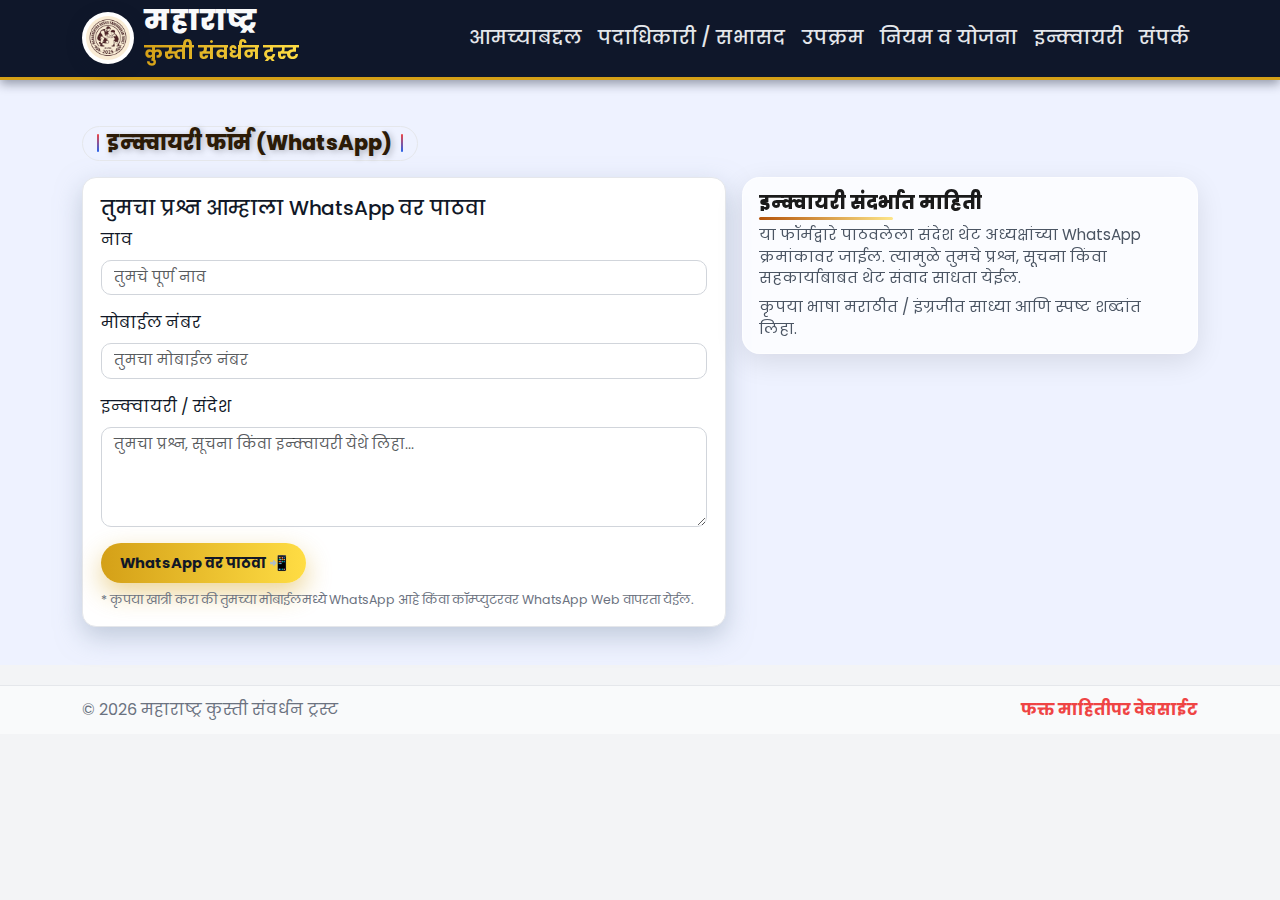
<file: enquiry.html>
<!DOCTYPE html>
<html lang="mr">
<head>
    <meta charset="UTF-8" />
    <title>इन्क्वायरी – महाराष्ट्र कुस्ती संवर्धन ट्रस्ट</title>
    <meta name="viewport" content="width=device-width, initial-scale=1" />

    <!-- Bootstrap 5 CSS -->
    <link href="https://cdn.jsdelivr.net/npm/bootstrap@5.3.3/dist/css/bootstrap.min.css" rel="stylesheet">

    <!-- Google Font -->
    <link href="https://fonts.googleapis.com/css2?family=Poppins:wght@300;400;600;700&display=swap" rel="stylesheet">

    <!-- Shared CSS -->
    <link rel="stylesheet" href="style.css">
</head>
<body>

<!-- NAV (इथे लिंक index.html कडे आहेत) -->
<nav class="navbar navbar-expand-lg navbar-dark">
    <div class="container d-flex align-items-center">
        <div class="brand-wrap">
            <div class="brand-logo">
                <img src="images/logo.png" alt="MKST Logo">
            </div>
            <div class="brand-text">
                <div class="line1">महाराष्ट्र </div>
                <div class="line2">कुस्ती संवर्धन ट्रस्ट </div>
            </div>
        </div>

        <button class="navbar-toggler ms-auto" type="button" data-bs-toggle="collapse" data-bs-target="#navMenu">
            <span class="navbar-toggler-icon"></span>
        </button>

        <div class="collapse navbar-collapse ms-3" id="navMenu">
            <ul class="navbar-nav ms-auto nav-links">
                <li class="nav-item"><a class="nav-link" href="index.html#about">आमच्याबद्दल</a></li>
                <li class="nav-item"><a class="nav-link" href="index.html#members">पदाधिकारी / सभासद</a></li>
                <li class="nav-item"><a class="nav-link" href="index.html#activities">उपक्रम</a></li>
                <li class="nav-item"><a class="nav-link" href="index.html#discipline">नियम व योजना</a></li>
                <li class="nav-item"><a class="nav-link active" href="enquiry.html">इन्क्वायरी</a></li>
                <li class="nav-item"><a class="nav-link" href="index.html#contact">संपर्क</a></li>
            </ul>
        </div>
    </div>
</nav>

<!-- ENQUIRY PAGE MAIN CONTENT -->
<section class="section-padding enquiry-section">
    <div class="container">
        <h2 class="mb-3">इन्क्वायरी फॉर्म (WhatsApp)</h2>
        <div class="row g-3">
            <div class="col-lg-7">
                <div class="enquiry-card">
                    <h5 class="mb-2">तुमचा प्रश्न आम्हाला WhatsApp वर पाठवा</h5>
<!--
                    <p class="muted small mb-3">
                        खालील फॉर्म भरल्यानंतर तुमच्या मोबाईल/कॉम्प्युटरवर WhatsApp वेब उघडेल आणि
                        संदेश थेट अध्यक्षांच्या क्रमांकावर पाठवण्यासाठी तयार होईल.
                    </p>
-->
                    <form id="enquiryForm">
                        <div class="mb-3">
                            <label for="enqName" class="form-label">नाव</label>
                            <input type="text" id="enqName" class="form-control form-control-custom" placeholder="तुमचे पूर्ण नाव" required>
                        </div>
                        <div class="mb-3">
                            <label for="enqMobile" class="form-label">मोबाईल नंबर</label>
                            <input type="tel" id="enqMobile" class="form-control form-control-custom" placeholder="तुमचा मोबाईल नंबर" required>
                        </div>
                        <div class="mb-3">
                            <label for="enqMessage" class="form-label">इन्क्वायरी / संदेश</label>
                            <textarea id="enqMessage" class="form-control form-control-custom" rows="4" placeholder="तुमचा प्रश्न, सूचना किंवा इन्क्वायरी येथे लिहा..." required></textarea>
                        </div>
                        <button type="submit" class="btn enquiry-btn">
                            WhatsApp वर पाठवा 📲
                        </button>
                        <p class="muted very-small mt-2 mb-0">
                            * कृपया खात्री करा की तुमच्या मोबाईलमध्ये WhatsApp आहे किंवा कॉम्प्युटरवर WhatsApp Web वापरता येईल.
                        </p>
                    </form>
                </div>
            </div>
            <div class="col-lg-5">
                <div class="info-card">
                    <h5>इन्क्वायरी संदर्भात माहिती</h5>
                    <p class="muted mb-2">
                        या फॉर्मद्वारे पाठवलेला संदेश थेट अध्यक्षांच्या WhatsApp क्रमांकावर जाईल.
                        त्यामुळे तुमचे प्रश्न, सूचना किंवा सहकार्याबाबत थेट संवाद साधता येईल.
                    </p>
                    <p class="muted mb-0">
                        कृपया भाषा मराठीत / इंग्रजीत साध्या आणि स्पष्ट शब्दांत लिहा.
                    </p>
                </div>
            </div>
        </div>
    </div>
</section>

<footer>
    <div class="container d-flex flex-wrap justify-content-between align-items-center">
        <div>© <span id="year"></span> महाराष्ट्र कुस्ती संवर्धन ट्रस्ट</div>
        <div style="color:var(--accent-red);font-weight:700">फक्त माहितीपर वेबसाईट</div>
    </div>
</footer>

<!-- JS -->
<script src="https://cdn.jsdelivr.net/npm/bootstrap@5.3.3/dist/js/bootstrap.bundle.min.js"></script>
<script src="script.js"></script>
</body>
</html>
</file>
<file: style.css>
:root{
    --bg:#f3f4f6;
    --accent-red:#ef4444;
    --accent-blue:#2563eb;
    --text-main:#111827;
    --text-muted:#6b7280;
    --card-bg:#ffffff;
    --border-soft:#e5e7eb;
}
*{
    box-sizing:border-box;
    font-family:"Poppins",system-ui,-apple-system,"Segoe UI",Roboto,"Helvetica Neue",Arial;
}
body{
    margin:0;
    background:var(--bg);
    color:var(--text-main);
    -webkit-font-smoothing:antialiased;
}
a{color:inherit;text-decoration:none}



/* NAVBAR with Logo */
.navbar{
    background:#0f172a;
    padding:0.4rem 1rem;
    box-shadow:0 4px 10px rgba(15,23,42,0.4);
    border-bottom: 3px solid #d4a017;  Golden Divider 
}

/*
.navbar {
    background: #0f172a;
    padding: 0.4rem 1rem;
    box-shadow: 0 4px 10px rgba(15,23,42,0.4);
    border-bottom: 3px solid #d4a017;  Golden Divider 
}
*/


.brand-wrap{display:flex;align-items:center;gap:10px}
.brand-logo{
    width:52px;height:52px;border-radius:50%;overflow:hidden;flex:0 0 52px;
    display:flex;align-items:center;justify-content:center;
    background:#ffffff;padding:4px;
    box-shadow:0 4px 14px rgba(15,23,42,0.6);
}
.brand-logo img{width:100%;height:100%;object-fit:contain;display:block;border-radius:50%}
.brand-text{display:flex;flex-direction:column;line-height:1}
.brand-text .line1{
    font-size:1.8rem;font-weight:800;letter-spacing:1px;text-transform:uppercase;color:#f9fafb;
}


.brand-text .line2 {
    font-size: 1.2rem;
    font-weight: 700;
    text-transform: uppercase;
    background: linear-gradient(90deg, #d4a017, #ffdd44);
    -webkit-background-clip: text;
    -webkit-text-fill-color: transparent;
    background-clip: text;
    margin-top: 4px;
    margin-bottom: 4px;
    padding-top: 4px;
    padding-bottom: 4px;
}

.brand-text .line2 .white-text {
    background: linear-gradient(30deg, #ffd700, #fff8dc, #ffffff);
    -webkit-background-clip: text;
    -webkit-text-fill-color: transparent;
    background-clip: text;
    font-weight: 700;
}

/* NAV links + hover */
.nav-links .nav-link{
    color:#d4a017;
    padding:.4rem .7rem;
    font-size:1.2rem;
}

/* Attractive hover */
.nav-links .nav-link {
    position: relative;
    color: #e5e7eb !important;
    font-weight: 500;
    transition: color 0.25s ease;
}

.nav-links .nav-link::after {
    content: "";
    position: absolute;
    left: 50%;
    bottom: -2px;
    transform: translateX(-50%) scaleX(0);
    transform-origin: center;
    width: 70%;
    height: 3px;
    border-radius: 20px;
    background: linear-gradient(90deg, var(--accent-red), var(--accent-blue));
    box-shadow: 0 0 10px rgba(37,99,235,0.5);
    transition: transform 0.28s ease;
}

.nav-links .nav-link:hover {
    color: #ffffff !important;
}

.nav-links .nav-link:hover::after,
.nav-links .nav-link:focus::after {
    transform: translateX(-50%) scaleX(1);
}


/* SIMPLE & PROFESSIONAL – RUNNING UPDATE BAR */
.live-updates{
    width:100%;
    background:#fefce8;                 /* हलका क्रीम */
    border-top:1px solid #e5e7eb;
    border-bottom:1px solid #e5e7eb;
    padding:4px 0;                      /* डेस्कटॉपवर थोडंसं उंच */
    display:flex;
    align-items:center;
    gap:10px;
    overflow:hidden;
    font-size:0.9rem;
    color:#b91c1c;                      /* तुम्ही मागितलेला डार्क रेड टेक्स्ट */
    border-bottom: 3px solid #d4a017;
}

/* डावीकडचा LIVE टॅग */
.live-updates::before{
    content:"LIVE अपडेट";
    margin-left:12px;
    padding:2px 10px;
    border-radius:999px;
    font-size:0.8rem;
    font-weight:600;
    background:#dc2626;
    color:#fff;
}

/* चालणारा मजकूर */
.live-updates span{
    display:inline-block;
    padding-left:20px;
    white-space:nowrap;
    transform:translateX(0);             /* सुरूवातीपासूनच दिसेल */
    animation:scrollText 16s linear infinite;
}

/* स्क्रोल – आता 0 ते -100 */
@keyframes scrollText{
    from{ transform:translateX(0); }
    to{   transform:translateX(-100%); }
}

/* मोबाईलवर LIVE अपडेट बार थोडा स्लिम करा */
@media (max-width: 600px) {
    .live-updates{
        padding: 2px 0;          /* बारची उंची कमी */
        font-size: 0.80rem;      /* टेक्स्ट थोडं लहान */
    }

    .live-updates::before{
        margin-left: 8px;
        padding: 1px 7px;        /* LIVE टॅग छोटा */
        font-size: 0.72rem;
    }

    .live-updates span{
        padding-left: 10px;      /* डावीकडचा gap कमी */
    }
}


/* HERO – medium dark background */
.hero {
    padding: 86px 0 40px;
    background:
        radial-gradient(at 10% 0%, rgba(37,99,235,0.28) 0%, transparent 55%),
        radial-gradient(at 90% 100%, rgba(239,68,68,0.25) 0%, transparent 55%),
        linear-gradient(135deg, #020617 0%, #111827 45%, #1f2937 100%);
    color: #f9fafb;
    padding-top: 1.5rem;
}
.hero .title{
    font-size:clamp(1.9rem,4vw,2.6rem);
    font-weight:800;
    margin:0 0 .6rem;
    display:inline-block;
    padding-bottom:6px;
    position:relative;
    color:#f9fafb;
}
.hero .title::after{
    content:"";
    position:absolute;
    left:0;
    bottom:0;
    width:55%;
    height:3px;
    border-radius:999px;
    background:linear-gradient(90deg,var(--accent-red),var(--accent-blue));
    box-shadow:0 3px 10px rgba(37,99,235,0.55);
}
.hero p.lead{
    opacity:.95;
    margin-bottom:1rem;
    color:#e5e7eb;
}

.hero .cta{
    display:flex;
    gap:12px;
    flex-wrap:wrap;
    margin-top:12px
}
.hero-card h5 {
    font-size: 1rem;
    font-weight: 600    ;
    color: #808587;
    margin-bottom: 10px;
    background: none !important;
    text-shadow: 0 1px 3px rgba(0,0,0,0.18);
}


.btn-primary-custom{
    background:linear-gradient(90deg,var(--accent-red),var(--accent-blue));
    border:none;
    color:#fff;
    padding:.6rem 1.1rem;
    border-radius:999px;
    font-weight:700;
    font-size:0.92rem;
    box-shadow:0 8px 24px rgba(37,99,235,0.35);
}

.btn-primary-custom:hover{
    box-shadow: 0 8px 28px rgba(21,128,61,0.55);
    transform: translateY(-3px) scale(1.05);
}

.btn-secondary-custom{
   background:linear-gradient(90deg,var(--accent-red),var(--accent-blue));
    border:none;
    color:#fff;
    padding:.6rem 1.1rem;
    border-radius:999px;
    font-weight:700;
    font-size:0.92rem;
    box-shadow:0 8px 24px rgba(37,99,235,0.35);
}
.btn-secondary-custom:hover{
/*    background:#f9fafb;*/
    box-shadow: 0 8px 28px rgba(21,128,61,0.55);
    transform: translateY(-3px) scale(1.05);
}

.hero-card{
    background:#ffffff;
    padding:12px 12px 12px 12px;
    border-radius:18px;
    border:1px solid var(--border-soft);
    box-shadow:0 10px 28px rgba(148,163,184,0.45);
    border: 3px solid #d4a017;
}


/* Generic cards */
.section-padding{padding:46px 0 38px}
h2.mb-3{
    font-weight: 800;
    margin-bottom: 6px;
    color: #1a1a1a;
    font-size: 1.18rem;
    position: relative;
    border-bottom: linear-gradient(90deg, #b45309, #fde68a);
}



/* ABOUT Info Cards Upgrade */
.info-card {
    background: rgba(255,255,255,0.75);
    border-radius: 18px;
    padding: 14px 16px;
    border: 1px solid rgba(255,255,255,0.6);
    backdrop-filter: blur(10px);
    -webkit-backdrop-filter: blur(10px);
    box-shadow: 0 8px 28px rgba(0,0,0,0.10);
    transition: transform .25s ease, box-shadow .25s ease;
}

/* Hover lift */
.info-card:hover {
    transform: translateY(-6px);
    box-shadow: 0 14px 38px rgba(0,0,0,0.18);
}

/* Card Titles */
.info-card h5 {
    font-weight: 800;
    margin-bottom: 6px;
    color: #1a1a1a;
    font-size: 1.18rem;
    position: relative;
    display: inline-block;
    padding-bottom: 4px;
}

/* Gradient Underline */
.info-card h5::after {
    content: "";
    position: absolute;
    bottom: -2px;
    left: 0;
    width: 60%;
    height: 3px;
    border-radius: 8px;
    background: linear-gradient(90deg, #b45309, #fde68a);
}


/* Text improvement */
.info-card p,
.info-card li {
    color: #4b5563;
    font-size: 0.95rem;
    line-height: 1.4;
    margin-bottom: 6px;
}

/* Mobile optimization */
@media(max-width: 600px) {
    .info-card {
        padding: 12px 14px;
        border-radius: 14px;
    }
    .info-card h5 {
        font-size: 1.05rem;
    }
    .info-card h5::after {
        width: 50%;
    }
}



.muted{color:var(--text-muted);}

/* Officers card with photo */
.officer-card{
    display:flex;
    align-items:center;
    gap:18px;
    background:#ffffff;
    margin:auto;
    padding:18px 20px;
    border-radius:20px;
    border:1px solid rgba(0,0,0,0.06);
    box-shadow:
        0 4px 6px rgba(0,0,0,0.05),
        0 10px 25px rgba(0,0,0,0.10);
    transition: all .25s ease-in-out;
}

.officer-card:hover{
    transform:translateY(-5px);
    box-shadow:
        0 6px 10px rgba(0,0,0,0.06),
        0 14px 32px rgba(0,0,0,0.18);
}

.officer-photo{
    width:100px;
    height:100px;
    border-radius:12px;
    overflow:hidden;
    flex:0 0 86px;
    display:flex;
    align-items:center;
    justify-content:center;
    background:#e5e7eb;
    border: 1px solid gold;
}

.officer-photo img{
    width:100%;
    height:100%;
    object-fit:cover;
    display:block;
    flex-shrink:0;
    box-shadow:0 4px 12px rgba(0,0,0,0.15);
}

.officer-meta .name{
    font-size:1.25rem;
    font-weight:800;
    color:#0f172a;
}

.officer-meta .role{
    font-size:1rem;
    font-weight:600;
    margin-top:3px;
    color:#4b5563;
}

.officer-meta .mobile{
    margin-top:6px;
    font-size:.95rem;
    color:#6b7280;
}







/* Tabs for Members */
.members-nav .nav-link{
    border-radius:999px;
    padding:6px 14px;
    font-size:0.88rem;
    border:1px solid transparent;
    color:var(--text-muted);
}
.members-nav .nav-link.active{
    background:linear-gradient(90deg,var(--accent-blue),var(--accent-red));
    color:#ffffff !important;
    border-color:transparent;
    box-shadow:0 8px 18px rgba(37,99,235,0.35);
}
.members-nav .nav-link:not(.active):hover{
    background:#e5e7eb;
    color:var(--text-main);
}

/* Members table */
.table-wrapper{
    background:#ffffff;
    border-radius:12px;
    padding:10px;
    border:1px solid var(--border-soft);
    box-shadow:0 6px 18px rgba(148,163,184,0.35);
    margin-top:8px;
}
.table-custom{
    width:100%;
    border-collapse:collapse;
    font-size:.92rem;
    color:var(--text-main);
}
.table-custom thead{
    background:linear-gradient(135deg,var(--accent-blue),var(--accent-red));
    color:#ffffff;
}
.table-custom th,
.table-custom td{
    padding:8px 11px;
    border-bottom:1px solid #e5e7eb;
}
.table-custom th{
    font-size:0.8rem;
    text-transform:uppercase;
    letter-spacing:0.06em;
}
.table-custom tbody tr:nth-child(odd){
    background:#ffffff;
}
.table-custom tbody tr:nth-child(even){
    background:#f9fafb;
}
.table-custom tbody tr:hover{
    background:#e5efff;
}
.name-cell{
    font-weight:600;
}

/* discipline + vision columns */
.info-grid{
    display:grid;
    grid-template-columns:1fr 1fr;
    gap:16px;
}
@media(max-width:900px){
    .info-grid{grid-template-columns:1fr}
}

.contact-card{
    background:#ffffff;
    padding:16px;
    border-radius:12px;
    border:1px solid var(--border-soft);
    box-shadow:0 6px 18px rgba(148,163,184,0.35);
}

footer{
    border-top:1px solid var(--border-soft);
    padding:12px 0;
    margin-top:20px;
    color:var(--text-muted);
    background:#f9fafb;
}




/* ENQUIRY SECTION */
.enquiry-section{
    background:#eef2ff;
}
.enquiry-card{
    background:#ffffff;
    padding:18px 18px 16px 18px;
    border-radius:14px;
    border:1px solid var(--border-soft);
    box-shadow:0 10px 26px rgba(148,163,184,0.5);
}
.form-control-custom{
    border-radius:10px;
    border:1px solid #d1d5db;
    font-size:0.9rem;
}
.form-control-custom:focus{
    border-color:#d4a017;
    box-shadow:0 0 0 2px rgba(212,160,23,0.25);
}
.enquiry-btn{
    background:linear-gradient(90deg,#d4a017,#ffdd44);
    border:none;
    color:#111827;
    font-weight:700;
    padding:0.55rem 1.2rem;
    border-radius:999px;
    font-size:0.92rem;
    box-shadow:0 10px 26px rgba(212,160,23,0.45);
}
.enquiry-btn:hover{
    filter:brightness(0.95);
}
.very-small{
    font-size:0.78rem;
}



.whatsapp-contact {
    display: inline-block;
    background: #25D366;
    color: #ffffff !important;
    font-weight: 700;
    padding: 10px 18px;
    border-radius: 50px;
    font-size: 1rem;
    text-align: center;
    transition: 0.3s ease;
    box-shadow: 0 0 10px rgba(37, 211, 102, 0.6);
}

.whatsapp-contact:hover {
    background: #1fa855;
    box-shadow: 0 0 14px rgba(37, 211, 102, 0.9);
    transform: scale(1.05);
}


/* WhatsApp Icon Styling */
.whatsapp-icon {
    font-size: 22px;
    margin-right: 6px;
    vertical-align: middle;
    color: #25D366 !important;
    transition: 0.3s ease;
}

.whatsapp-contact:hover .whatsapp-icon {
    color: #fff !important;
/*    filter: brightness(500%);*/
}




/* CONTACT CARD – PREMIUM LOOK */
#contact .contact-card{
    background: linear-gradient(135deg,#ffffff 10%, #fef3c7 100%);
    border-radius: 18px;
    padding: 18px 20px;
    border: 1px solid rgba(250, 204, 21, 0.4);
    box-shadow:
        0 4px 10px rgba(0,0,0,0.04),
        0 10px 26px rgba(0,0,0,0.08);
    position: relative;
}

/* डाव्या बाजूला गोल्ड पट्टी */
#contact .contact-card::before{
    content:"";
    position:absolute;
    left:0;
    top:16px;
    bottom:16px;
    width:4px;
    border-radius:0 10px 10px 0;
    background:linear-gradient(180deg,#b45309,#fbbf24);
}

/* वरचा ट्रस्टचा नाव */
#contact .contact-card strong{
    display:block;
    font-size:1.2rem;
    font-weight:800;
    color:#111827;
    margin-bottom:6px;
}

/* मोबाईल / ई-मेल ओळी */
#contact .contact-card p{
    margin:2px 0;
    font-size:0.95rem;
    line-height:1.4;
}

/* मोबाईल आणि ई-मेलला थोडा वेगळा रंग */
#contact .contact-card p:nth-of-type(1),
#contact .contact-card p:nth-of-type(2){
    color:#374151;
    font-weight:600;
}

/* शेवटच्या स्पष्टीकरण मजकुरासाठी सौम्य रंग */
#contact .contact-card p:last-of-type{
    margin-top:8px;
    color:#4b5563;
    font-size:0.96rem;
}



/* SECTION HEADINGS – Clean Center Box (Option R) */
section h2.mb-3{
    position: relative;
    display: inline-flex;
    align-items: center;
    gap: 8px;
    padding: 4px 14px;
    border-radius: 999px;
    border: 1px solid #e5e7eb;
/*    background: #ffc299;*/
    font-size: 1.3rem;
    font-weight: 800px;
    color:#2c1b07;
    text-shadow: 2px 2px 6px rgba(0,0,0,0.25)
   
}

/* दोन्ही बाजूला रंगीत vertical bar | ... | */
section h2.mb-3::before,
section h2.mb-3::after{
    content: "";
    display: block;
    width: 2px;
    height: 18px;
    border-radius: 999px;
    background: linear-gradient(180deg,#ef4444,#2563eb);
}
</file>
